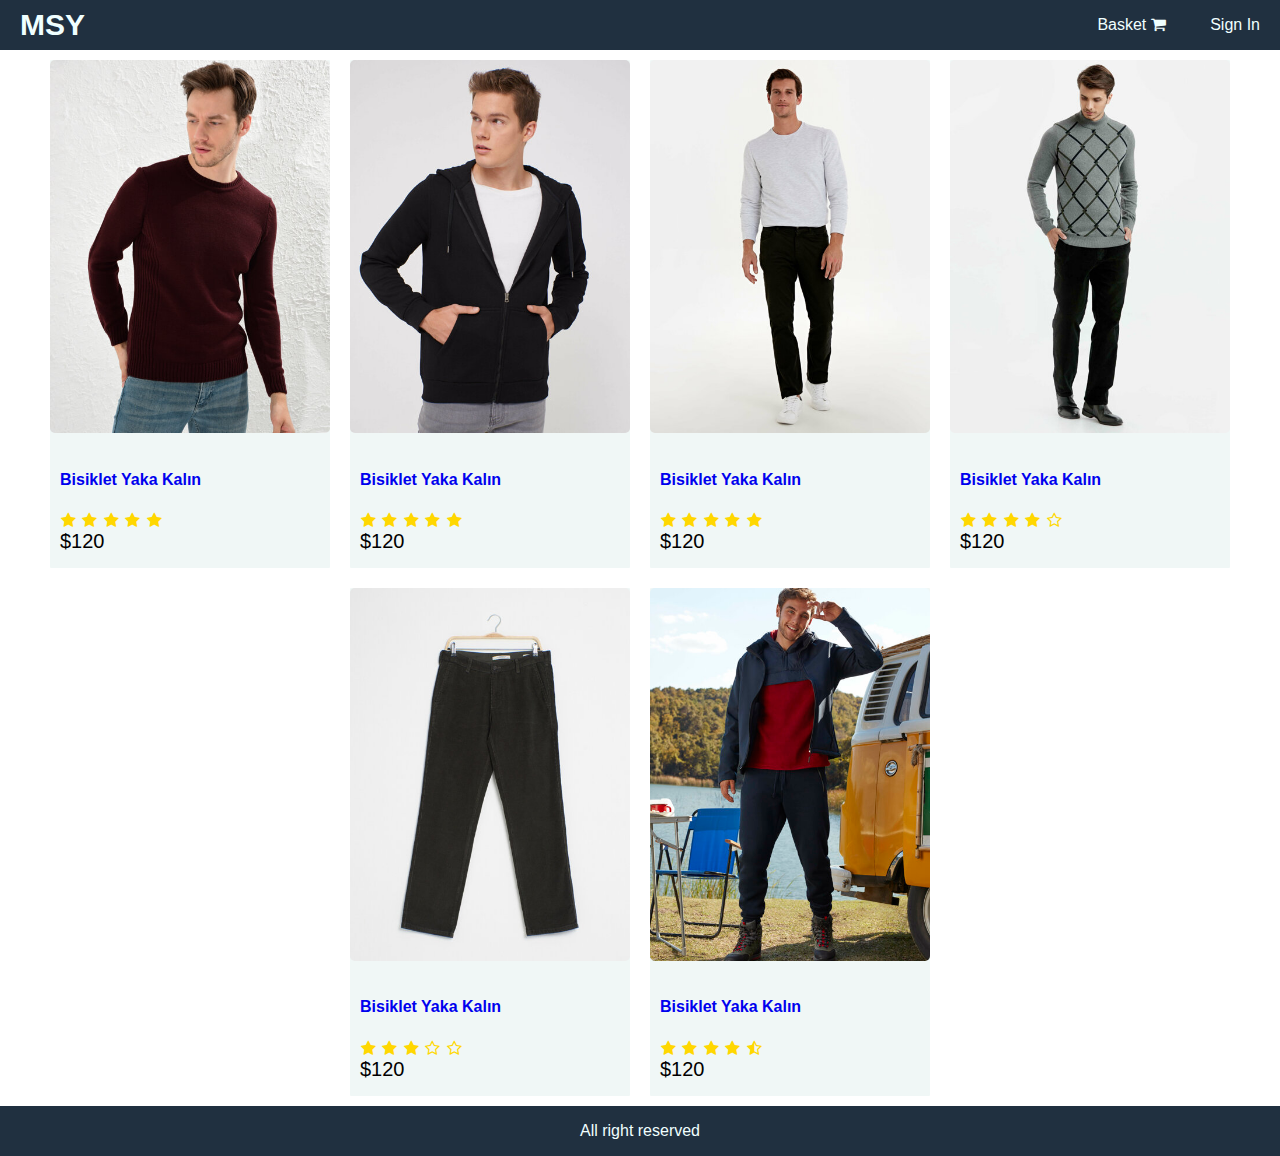
<file: template/index.html>
<!DOCTYPE html>
<htm>
    <head>
        <link rel="stylesheet" href="style.css" />
        <link rel="stylesheet" href="https://cdnjs.cloudflare.com/ajax/libs/font-awesome/4.7.0/css/font-awesome.min.css"/>
      <title>MSYSHOP</title>
    </head>

    <body>
        <div class="grid_container">
            <header class="row">
              <div>
                  <a class="brand" href="index.html">MSY</a>
              </div>
              <div>
                  <a href="cart.html"> Basket 
                      <span><i class="fa fa-shopping-cart" aria-hidden="true"></i></span>
                  </a> 
                  <a href="signin.html">Sign In</a>
              </div>
            </header>
            <main>

               <div class="row center">
                   <div class="card">
                      <a href="product.html">
                        <!-- image size: 680px by 892px -->
                       <img class="medium" src="./images/p1.jpg" alt="product" />
                      </a>
                      <div class="card_body">
                          <a href="product.html">
                            <h2>Bisiklet Yaka Kalın </h2>
                          </a>
                           <div class="rating">
                                <span><i class="fa fa-star"></i></span>
                                <span><i class="fa fa-star"></i></span>
                                <span><i class="fa fa-star"></i></span>
                                <span> <i class="fa fa-star"></i></span> 
                                <span><i class="fa fa-star"></i></span>
                          </div>
                         <div class="price">
                               $120
                         </div>
                     </div>
                   </div>

                   <div class="card">
                    <a href="product.html">
                      <!-- image size: 680px by 892px -->
                     <img class="medium" src="./images/p3.jpg" alt="product" />
                    </a>
                    <div class="card_body">
                        <a href="product.html">
                          <h2>Bisiklet Yaka Kalın </h2>
                        </a>
                         <div class="rating">
                              <span><i class="fa fa-star"></i></span>
                              <span><i class="fa fa-star"></i></span>
                              <span><i class="fa fa-star"></i></span>
                              <span> <i class="fa fa-star"></i></span> 
                              <span><i class="fa fa-star"></i></span>
                        </div>
                       <div class="price">
                             $120
                       </div>
                   </div>
                 </div>

                 <div class="card">
                    <a href="product.html">
                      <!-- image size: 680px by 892px -->
                     <img class="medium" src="./images/p5.jpg" alt="product" />
                    </a>
                    <div class="card_body">
                        <a href="product.html">
                          <h2>Bisiklet Yaka Kalın </h2>
                        </a>
                         <div class="rating">
                              <span><i class="fa fa-star"></i></span>
                              <span><i class="fa fa-star"></i></span>
                              <span><i class="fa fa-star"></i></span>
                              <span> <i class="fa fa-star"></i></span> 
                              <span><i class="fa fa-star"></i></span>
                        </div>
                       <div class="price">
                             $120
                       </div>
                   </div>
                 </div>

                 <div class="card">
                    <a href="product.html">
                      <!-- image size: 680px by 892px -->
                     <img class="medium" src="./images/p7.jpg" alt="product" />
                    </a>
                    <div class="card_body">
                        <a href="product.html">
                          <h2>Bisiklet Yaka Kalın </h2>
                        </a>
                         <div class="rating">
                              <span><i class="fa fa-star"></i></span>
                              <span><i class="fa fa-star"></i></span>
                              <span><i class="fa fa-star"></i></span>
                              <span> <i class="fa fa-star"></i></span> 
                              <span><i class="fa fa-star-o"></i></span>
                        </div>
                       <div class="price">
                             $120
                       </div>
                   </div>
                 </div>

                 <div class="card">
                    <a href="product.html">
                      <!-- image size: 680px by 892px -->
                     <img class="medium" src="./images/p9.jpg" alt="product" />
                    </a>
                    <div class="card_body">
                        <a href="product.html">
                          <h2>Bisiklet Yaka Kalın </h2>
                        </a>
                         <div class="rating">
                              <span><i class="fa fa-star"></i></span>
                              <span><i class="fa fa-star"></i></span>
                              <span><i class="fa fa-star"></i></span>
                              <span> <i class="fa fa-star-o"></i></span> 
                              <span><i class="fa fa-star-o"></i></span>
                        </div>
                       <div class="price">
                             $120
                       </div>
                   </div>
                 </div>

                 <div class="card">
                    <a href="product.html">
                      <!-- image size: 680px by 892px -->
                     <img class="medium" src="./images/p4.jpg" alt="product" />
                    </a>
                    <div class="card_body">
                        <a href="product.html">
                          <h2>Bisiklet Yaka Kalın </h2>
                        </a>
                         <div class="rating">
                              <span><i class="fa fa-star"></i></span>
                              <span><i class="fa fa-star"></i></span>
                              <span><i class="fa fa-star"></i></span>
                              <span> <i class="fa fa-star"></i></span> 
                              <span><i class="fa fa-star-half-o"></i></span>
                        </div>
                       <div class="price">
                             $120
                       </div>
                   </div>
                 </div>

               </div>

            </main>
            <footer class="row center">
               All right reserved
            </footer>
        </div>
    </body>
</htm>
</file>
<file: template/style.css>
html {
  font-size: 10px;
  box-sizing: border-box;
}

body {
  margin: 0;
  height: 100vh;
  font-size: 1.6rem;
  font-family: Arial, Helvetica, sans-serif;
}

.grid_container {
  display: grid;
  grid-template-areas: "header" "main" "footer";
  grid-template-columns: 1fr;
  grid-template-rows: 5rem 1fr 5rem;
  height: 100%;
}

header {
  grid-area: header;
  background-color: #203040;
}

header {
  position: fixed;
  top: 0;
  width: 100%;
  padding-bottom: 8px;
  padding-top: 8px;
}
main {
  grid-area: main;
  padding: 0rem; /*10px*/
}

footer {
  grid-area: footer;
  background-color: #203040;
  color: azure;
}

/* Common*/

h1 {
  font-size: 1.8rem;
  padding: 1rem 0;
}

h2 {
  font-size: 1.6rem;
  padding: 1rem 0;
}

/*Header Change Text Color to white*/

header a {
  color: azure;
  padding: 2rem;
}

a {
  text-decoration: none;
}

a:hover {
  text-decoration: none;
  color: coral;
}

a.brand {
  color: azure;
  font-size: 3rem;
  font-weight: bold;
}

.row {
  display: flex;
  flex-wrap: wrap;
  justify-content: space-between;
  align-items: center;
}

/* images size*/
img {
  border-radius: 0.5rem;
}

img.medium {
  max-width: 28rem;
  width: 100%;
}

/* Card */
.card {
  background-color: rgb(240, 247, 246);
  border-radius: 1px;
  margin: 1rem;
}

.card:hover {
  background-color: white;
  /*transform: scale(1);
  transition: 10ms;
  box-shadow: 5px 10px 14px #aaaaaa;*/
  box-shadow: 10px 10px 5px #ccc;
  -moz-box-shadow: 10px 10px 5px #ccc;
  -webkit-box-shadow: 10px 10px 5px #ccc;
  -khtml-box-shadow: 10px 10px 5px #ccc;
}

.card_body {
  padding: 1rem;
}

.card_body {
  margin-bottom: 0.5rem;
}

.price {
  font-size: 2rem;
}

/* Rating*/

.rating span {
  color: gold;
  margin: 1px;
}

.row.center {
  justify-content: center;
}
</file>
